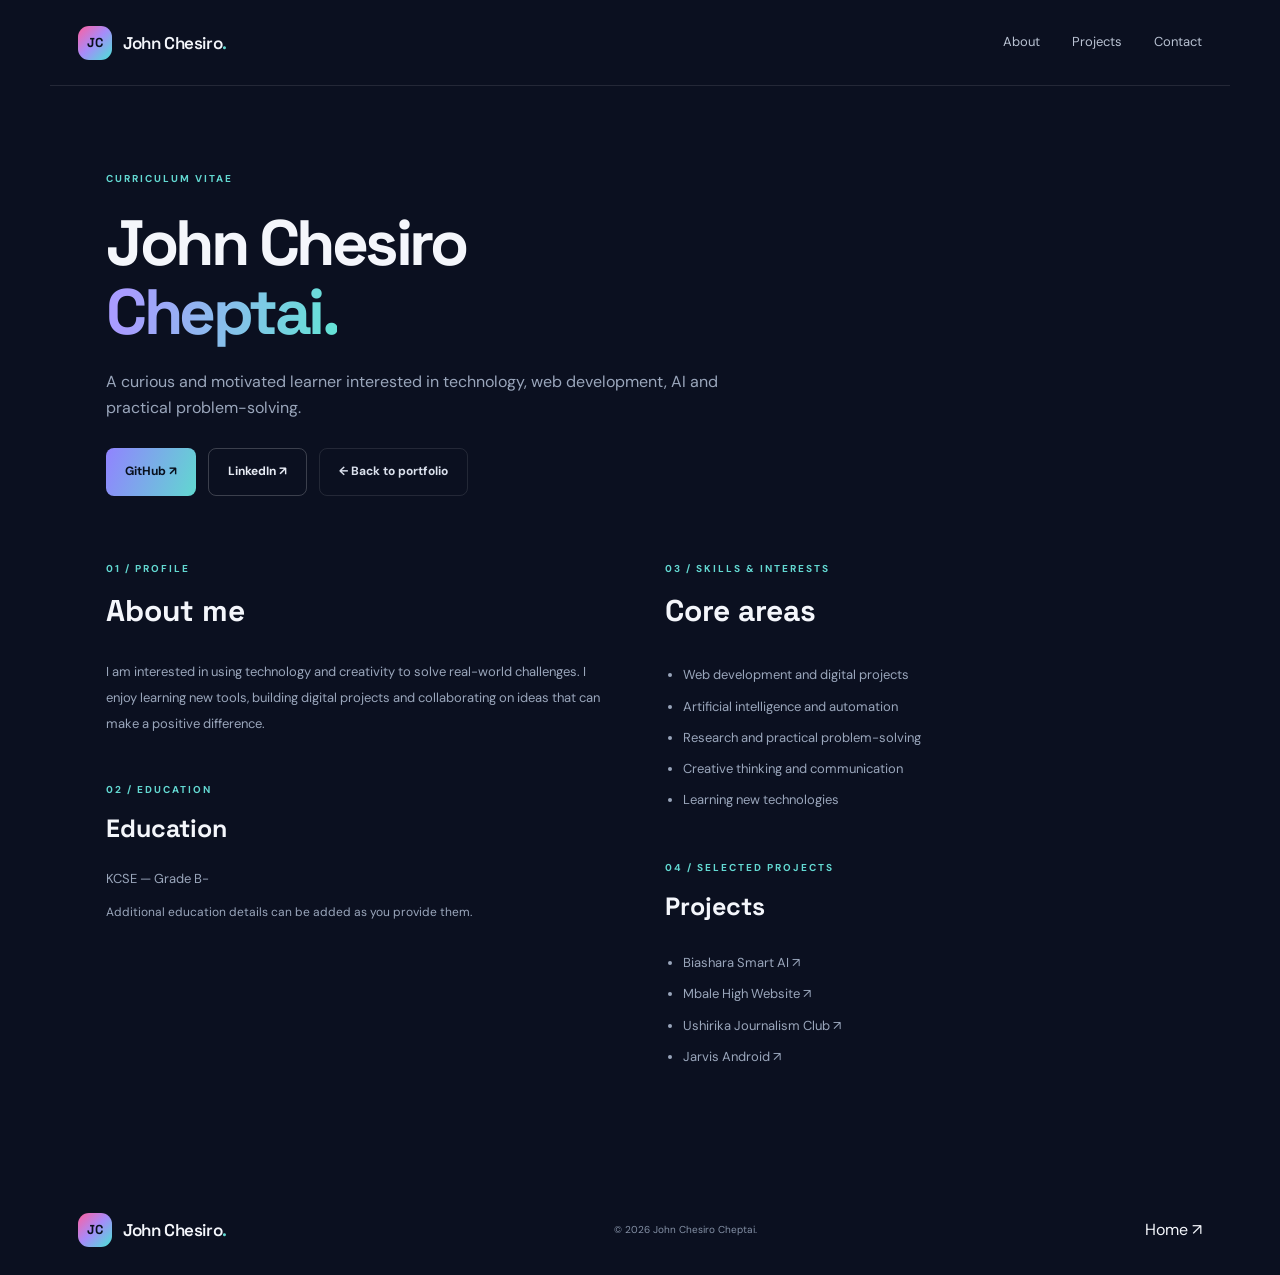
<file: cv.html>
<!doctype html>
<html lang="en"><head><meta charset="utf-8"><meta name="viewport" content="width=device-width, initial-scale=1"><meta name="theme-color" content="#0b1020"><title>John Chesiro Cheptai | CV</title><link rel="preconnect" href="https://fonts.googleapis.com"><link rel="preconnect" href="https://fonts.gstatic.com" crossorigin><link href="https://fonts.googleapis.com/css2?family=DM+Sans:wght@400;500;600;700&family=Space+Grotesk:wght@400;500;600;700&display=swap" rel="stylesheet"><link rel="stylesheet" href="styles.css"></head><body><div class="site-shell"><header class="site-header"><a class="brand" href="index.html"><span class="brand-mark">JC</span><span>John Chesiro<span class="brand-dot">.</span></span></a><nav class="nav-links" style="display:flex"><a href="index.html#about">About</a><a href="index.html#projects">Projects</a><a href="index.html#contact">Contact</a></nav></header><main class="section" style="padding-top:85px;padding-bottom:100px"><p class="eyebrow">CURRICULUM VITAE</p><h1 style="font-size:clamp(42px,6vw,64px)">John Chesiro<br><span class="gradient-text">Cheptai.</span></h1><p style="color:var(--muted);max-width:650px">A curious and motivated learner interested in technology, web development, AI and practical problem-solving.</p><div style="display:flex;gap:12px;flex-wrap:wrap;margin:28px 0 65px"><a class="button button-primary" href="https://github.com/johnnychess43" target="_blank" rel="noopener noreferrer">GitHub ↗</a><a class="button button-outline" href="https://www.linkedin.com/in/john-chesiro-cheptai-20510140b/" target="_blank" rel="noopener noreferrer">LinkedIn ↗</a><a class="button button-quiet" href="index.html">← Back to portfolio</a></div><div class="about-section" style="padding:0;grid-template-columns:1fr 1fr;gap:50px"><div><p class="eyebrow">01 / PROFILE</p><h2 style="font-size:30px">About me</h2><p style="color:var(--muted);font-size:13px;line-height:2">I am interested in using technology and creativity to solve real-world challenges. I enjoy learning new tools, building digital projects and collaborating on ideas that can make a positive difference.</p><p class="eyebrow" style="margin-top:45px">02 / EDUCATION</p><h2 style="font-size:25px">Education</h2><p style="color:var(--muted);font-size:13px">KCSE — Grade B-</p><p style="color:var(--muted);font-size:12px">Additional education details can be added as you provide them.</p></div><div><p class="eyebrow">03 / SKILLS & INTERESTS</p><h2 style="font-size:30px">Core areas</h2><ul style="color:var(--muted);font-size:13px;line-height:2.4;padding-left:18px"><li>Web development and digital projects</li><li>Artificial intelligence and automation</li><li>Research and practical problem-solving</li><li>Creative thinking and communication</li><li>Learning new technologies</li></ul><p class="eyebrow" style="margin-top:45px">04 / SELECTED PROJECTS</p><h2 style="font-size:25px">Projects</h2><ul style="color:var(--muted);font-size:13px;line-height:2.4;padding-left:18px"><li><a href="https://github.com/johnnychess43/biashara-smart-ai">Biashara Smart AI ↗</a></li><li><a href="https://github.com/johnnychess43/mbale-high-website">Mbale High Website ↗</a></li><li><a href="https://github.com/johnnychess43/ushirika-journalism-club">Ushirika Journalism Club ↗</a></li><li><a href="https://github.com/johnnychess43/Jarvis-Android">Jarvis Android ↗</a></li></ul></div></div></main><footer class="footer"><a class="brand" href="index.html"><span class="brand-mark">JC</span><span>John Chesiro<span class="brand-dot">.</span></span></a><span>© <span id="year">2026</span> John Chesiro Cheptai.</span><a href="index.html">Home ↗</a></footer></div><script>document.querySelector('#year').textContent=new Date().getFullYear()</script></body></html>
</file>
<file: styles.css>
:root{--bg:#0b1020;--panel:#111a2e;--panel2:#151f35;--text:#f4f6fb;--muted:#9aa6bb;--line:rgba(255,255,255,.1);--accent:#8b7cff;--cyan:#63d9d2;--font:'DM Sans',sans-serif;--display:'Space Grotesk',sans-serif}*{box-sizing:border-box}html{scroll-behavior:smooth;scroll-padding-top:90px}body{margin:0;background:var(--bg);color:var(--text);font-family:var(--font);line-height:1.6}a{color:inherit;text-decoration:none}.site-shell{overflow:hidden}.site-header{height:86px;max-width:1180px;margin:auto;padding:0 28px;display:flex;align-items:center;justify-content:space-between;border-bottom:1px solid var(--line)}.brand{display:flex;align-items:center;gap:11px;font:600 17px var(--display);letter-spacing:-.4px}.brand-mark{width:34px;height:34px;border-radius:11px;background:linear-gradient(135deg,var(--accent),var(--cyan));display:grid;place-items:center;color:#09111e;font-size:13px;font-weight:700}.brand-dot{color:var(--cyan)}.nav-links{display:flex;align-items:center;gap:32px;color:#b9c2d2;font-size:13px}.nav-links a:hover,.text-link:hover{color:var(--cyan)}.nav-links .nav-cv{padding:10px 16px;border:1px solid var(--line);border-radius:8px;color:#fff}.nav-cv span{color:var(--cyan);margin-left:7px}.menu-toggle{display:none}.section{max-width:1124px;margin:auto;padding-left:28px;padding-right:28px}.hero{min-height:650px;display:grid;grid-template-columns:1.1fr .9fr;align-items:center;gap:50px;padding-top:65px;padding-bottom:80px}.eyebrow{font-size:10px;letter-spacing:2px;font-weight:700;color:var(--cyan)}.status-dot,.live-dot{display:inline-block;width:7px;height:7px;border-radius:50%;background:var(--cyan);margin-right:8px;box-shadow:0 0 12px var(--cyan)}h1,h2,h3,p{margin-top:0}h1,h2,h3{font-family:var(--display)}h1{font-size:clamp(43px,6vw,70px);line-height:1.08;letter-spacing:-3.5px;margin:22px 0}.gradient-text{background:linear-gradient(100deg,#a99cff 10%,#66e1d7 95%);-webkit-background-clip:text;background-clip:text;color:transparent}.hero-intro{max-width:530px;color:var(--muted);font-size:16px;line-height:1.9}.hero-intro strong{color:#fff}.hero-actions,.contact-actions{display:flex;gap:13px;align-items:center;margin-top:32px;flex-wrap:wrap}.button{display:inline-flex;align-items:center;gap:18px;padding:13px 19px;border-radius:8px;font-size:12px;font-weight:700;transition:.2s}.button:hover{transform:translateY(-3px)}.button-primary{background:linear-gradient(110deg,#9183ff,#61d8d0);color:#08101d}.button-quiet{border:1px solid var(--line);color:#dbe1ed}.hero-meta{display:flex;align-items:center;gap:12px;margin-top:55px;font-size:9px;letter-spacing:1.7px;color:#78869e}.hero-meta i{width:4px;height:4px;background:var(--cyan);border-radius:50%}.hero-visual{height:470px;position:relative;display:grid;place-items:center}.orbit{position:absolute;border:1px solid rgba(139,124,255,.22);border-radius:50%;transform:rotate(-24deg)}.orbit-one{width:430px;height:300px}.orbit-two{width:350px;height:440px;transform:rotate(38deg);border-color:rgba(99,217,210,.18)}.profile-card{position:relative;width:270px;padding:22px;border:1px solid rgba(255,255,255,.15);border-radius:18px;background:linear-gradient(145deg,rgba(26,39,65,.96),rgba(13,21,39,.96));box-shadow:0 25px 90px #0008;text-align:center;z-index:2}.profile-top{display:flex;justify-content:space-between;color:#9aa6bb;font-size:8px;letter-spacing:1.5px}.live-dot{margin:0}.avatar-wrap{width:112px;height:112px;margin:28px auto 18px;border-radius:50%;padding:4px;background:linear-gradient(135deg,var(--accent),var(--cyan))}.avatar-wrap img,.avatar-fallback{width:100%;height:100%;border-radius:50%;object-fit:cover;background:#202b43}.avatar-fallback{display:none;place-items:center;font:700 30px var(--display)}.profile-card h2{font-size:24px;line-height:1.2;margin:0 0 7px}.profile-card p{font-size:11px;color:var(--muted)}.profile-tags{display:flex;justify-content:center;gap:6px;flex-wrap:wrap}.profile-tags span{font-size:8px;color:#b8c4d7;border:1px solid var(--line);border-radius:20px;padding:5px 9px}.float-chip{position:absolute;z-index:3;background:#1a2740;border:1px solid var(--line);border-radius:9px;padding:10px 14px;font-size:9px;letter-spacing:1px;box-shadow:0 10px 30px #0005}.chip-code{top:95px;left:0;color:var(--cyan)}.chip-idea{right:0;bottom:90px;color:#b9aaff}.ticker{overflow:hidden;border-block:1px solid var(--line);padding:17px 0;color:#9ba7bb;font-size:10px;letter-spacing:2px;white-space:nowrap}.ticker div{word-spacing:12px;text-align:center}.ticker b{color:var(--cyan);margin:0 10px}.about-section{display:grid;grid-template-columns:1fr 1fr;gap:90px;padding-top:125px;padding-bottom:125px}.section-heading h2,.contact-inner h2{font-size:clamp(34px,4.3vw,51px);letter-spacing:-2px;line-height:1.15;margin:17px 0}.muted-text{color:#68758c}.about-content{padding-top:38px;max-width:480px}.large-copy{font:500 22px/1.5 var(--display);color:#e9edf5}.about-content>p:not(.large-copy){color:var(--muted);font-size:13px;line-height:2}.text-link{display:inline-flex;gap:15px;align-items:center;margin-top:15px;color:#fff;font-size:12px;font-weight:700}.text-link span{color:var(--cyan)}.skills-section{padding-top:30px;padding-bottom:125px}.skills-grid{display:grid;grid-template-columns:repeat(4,1fr);gap:13px;margin-top:45px}.skill-card{position:relative;padding:25px 20px 20px;background:linear-gradient(145deg,#141f35,#0f1729);border:1px solid var(--line);border-radius:12px;min-height:230px;overflow:hidden}.skill-number{position:absolute;right:18px;top:17px;color:#5d6a80;font-size:10px}.skill-icon{font-size:27px;color:var(--cyan);margin:22px 0}.skill-card h3{font-size:16px;margin-bottom:10px}.skill-card p{font-size:11px;line-height:1.8;color:var(--muted);margin-bottom:20px}.skill-line{height:2px;width:35px;background:linear-gradient(90deg,var(--accent),var(--cyan))}.projects-section{padding-top:30px;padding-bottom:130px}.section-subtitle{font-size:13px;color:var(--muted);margin-top:17px}.projects-grid{display:grid;grid-template-columns:repeat(2,1fr);gap:22px;margin-top:40px}.project-card{border:1px solid var(--line);border-radius:13px;overflow:hidden;background:#10182a}.project-art{height:220px;position:relative;overflow:hidden;padding:18px}.art-label{position:relative;z-index:2;color:#d2d8e5;font-size:8px;letter-spacing:1.5px}.art-ai{background:radial-gradient(circle at 50% 55%,#4d477f,#1b2547 48%,#111a30)}.ai-orb{position:absolute;top:40px;left:calc(50% - 53px);width:106px;height:106px;border-radius:50%;display:grid;place-items:center;font-size:47px;color:#d8d3ff;background:radial-gradient(circle at 35% 30%,#c5c0ff,#7568d5 48%,#282a63);box-shadow:0 0 60px #9584ff88, inset -12px -12px 25px #27255a}.art-caption{position:absolute;right:22px;bottom:18px;text-align:right;font:700 22px/1.05 var(--display);letter-spacing:1px}.art-edu{background:linear-gradient(135deg,#143b43,#142c3c 55%,#111b32)}.edu-shapes{display:flex;gap:8px;position:absolute;left:25px;right:25px;top:100px;justify-content:center;transform:rotate(-8deg)}.edu-shapes span{padding:13px 17px;border:1px solid #77d9ce88;border-radius:6px;background:#163d49;color:#b5f5e9;font:600 11px var(--display)}.edu-shapes span:nth-child(2){transform:translateY(-20px);background:#365c62}.art-journal{background:linear-gradient(135deg,#422b3b,#24213d 65%,#151b31)}.journal-word{position:absolute;left:30px;bottom:25px;font:700 35px/.98 var(--display);letter-spacing:-1px}.journal-word span{color:#e7a8c8}.art-jarvis{background:radial-gradient(circle at center,#234e5b,#142a3d 48%,#10182b)}.jarvis-ring{position:absolute;top:53px;left:calc(50% - 48px);width:96px;height:96px;border:2px solid #70e1d5;border-radius:50%;display:grid;place-items:center;box-shadow:0 0 35px #5cd8d288,inset 0 0 25px #5cd8d233}.jarvis-ring:before,.jarvis-ring:after{content:"";position:absolute;inset:9px;border:1px solid #70e1d577;border-radius:50%}.jarvis-ring:after{inset:-10px;border-style:dashed}.jarvis-ring span{font:600 42px var(--display);color:#b3fff5}.jarvis-caption{position:absolute;bottom:17px;width:100%;left:0;text-align:center;font-size:8px;letter-spacing:3px;color:#9cece2}.project-info{display:flex;justify-content:space-between;align-items:center;padding:19px 20px}.project-info h3{font-size:16px;margin-bottom:5px}.project-info p{font-size:10px;color:var(--muted);margin:0;max-width:390px}.project-info>a{flex:0 0 34px;width:34px;height:34px;display:grid;place-items:center;border:1px solid var(--line);border-radius:50%;color:var(--cyan);font-size:16px}.all-projects{margin-top:30px}.contact-section{background:radial-gradient(ellipse at 75% 50%,#28264f 0,#121a31 45%,#0d1426 78%);border-top:1px solid var(--line);border-bottom:1px solid var(--line)}.contact-inner{padding-top:105px;padding-bottom:110px}.contact-inner h2{font-size:clamp(42px,6vw,68px);margin:20px 0}.contact-inner>p:not(.eyebrow){color:var(--muted);font-size:13px;max-width:500px}.button-outline{border:1px solid #ffffff33;color:#e7ebf4}.footer{max-width:1180px;margin:auto;min-height:90px;padding:20px 28px;display:flex;align-items:center;justify-content:space-between;gap:20px}.footer>span,.back-top{font-size:10px;color:#8591a6}.back-top:hover{color:var(--cyan)}@media(max-width:800px){.hero{grid-template-columns:1fr;gap:15px;padding-top:80px}.hero-visual{height:420px}.about-section{gap:30px}.skills-grid{grid-template-columns:repeat(2,1fr)}}@media(max-width:600px){.site-header{height:72px;padding:0 20px}.menu-toggle{display:flex;flex-direction:column;gap:5px;border:0;background:none;padding:9px}.menu-toggle span{width:22px;height:2px;background:#fff}.nav-links{display:none;position:absolute;top:72px;left:0;right:0;background:#10192c;padding:22px;z-index:10;flex-direction:column;gap:20px;border-bottom:1px solid var(--line)}.nav-links.open{display:flex}.section{padding-left:21px;padding-right:21px}.hero{padding-top:65px;padding-bottom:45px;min-height:auto}.hero h1{font-size:44px;letter-spacing:-2.5px}.hero-intro{font-size:14px}.hero-meta{margin-top:35px;font-size:8px}.hero-visual{height:390px}.orbit-one{width:330px;height:245px}.orbit-two{width:270px;height:360px}.profile-card{width:245px}.chip-code{left:-2px;top:65px}.chip-idea{right:-2px;bottom:65px}.about-section{grid-template-columns:1fr;padding-top:85px;padding-bottom:85px;gap:5px}.about-content{padding-top:10px}.large-copy{font-size:20px}.skills-section,.projects-section{padding-bottom:85px}.skills-grid{gap:10px}.skill-card{padding:18px 14px;min-height:220px}.skill-card h3{font-size:14px}.skill-card p{font-size:10px}.projects-grid{grid-template-columns:1fr;gap:15px}.project-art{height:195px}.contact-inner{padding-top:80px;padding-bottom:85px}.footer{padding:25px 21px;flex-wrap:wrap}.footer>span{order:3;width:100%}}@media(prefers-reduced-motion:reduce){html{scroll-behavior:auto}*,*:before,*:after{transition:none!important;animation:none!important}}
/* Portfolio expansion: video wallpaper, project archive and colourful monogram */
.wallpaper-video{position:fixed;inset:0;width:100%;height:100%;object-fit:cover;z-index:-3;opacity:.23;pointer-events:none}
.wallpaper-shade{position:fixed;inset:0;z-index:-2;pointer-events:none;background:linear-gradient(115deg,rgba(7,12,25,.94),rgba(9,16,32,.84) 55%,rgba(10,18,34,.92))}
.site-shell{position:relative;background:transparent}
.brand-mark{padding:0;overflow:hidden;background:linear-gradient(135deg,#ff5f9e,#a78bfa 48%,#48e4d5)}
.brand-mark img{width:100%;height:100%;display:block}
.projects-grid{grid-template-columns:repeat(2,minmax(0,1fr))}
.art-chessy{background:radial-gradient(circle at 70% 35%,#5646a8,#1d2850 55%,#10182d)}
.chessy-art{position:absolute;left:30px;bottom:28px;font:700 42px var(--display);letter-spacing:-2px;color:#f4f3ff}
.chessy-art span{color:#63d9d2}.chessy-art small,.science-art small,.indicator-art small{display:block;font:600 8px var(--font);letter-spacing:3px;color:#b9c5dd;margin-top:8px}
.art-game{background:radial-gradient(ellipse at 70% 50%,#775033,#30243a 48%,#141a2c)}
.game-title{position:absolute;left:28px;bottom:23px;font:700 30px/.95 var(--display);letter-spacing:-1px;color:#fff0d7}
.game-title span{font-size:13px;letter-spacing:2px;color:#e9b87c}
.art-science{background:radial-gradient(circle at 60% 55%,#155c67,#153448 55%,#111b30)}
.science-art{position:absolute;left:30px;bottom:28px;font:700 40px var(--display);color:#b6fff4}
.science-art span{color:#74e6d8}
.art-indicator{background:linear-gradient(120deg,#452a66,#253a67 55%,#143d50)}
.indicator-art{position:absolute;left:30px;bottom:26px;font:700 48px var(--display);color:#fff}
.indicator-art span{color:#ff83bd}
.future-card{min-height:290px;border-style:dashed;border-color:rgba(139,124,255,.5);background:rgba(18,27,47,.58);display:flex;flex-direction:column;justify-content:space-between}
.future-plus{flex:1;display:grid;place-items:center;font-size:58px;font-weight:300;color:#8d83ff;background:radial-gradient(circle,rgba(139,124,255,.16),transparent 65%)}
.project-status{font-size:8px;letter-spacing:1px;color:#8fe6db;border:1px solid rgba(99,217,210,.3);border-radius:20px;padding:6px 9px;white-space:nowrap}
.future-card .project-status{color:#b9aaff;border-color:rgba(185,170,255,.35)}
@media(max-width:600px){.projects-grid{grid-template-columns:1fr}.wallpaper-video{opacity:.16}.future-card{min-height:230px}}
@media(prefers-reduced-motion:reduce){.wallpaper-video{display:none}}

/* Keep the ambient video visible behind the page content. */
html,body{min-height:100%;background:#0b1020}
body{background:transparent}
.wallpaper-video{z-index:-2}
.wallpaper-shade{z-index:-1}
.site-shell{z-index:0}
</file>
